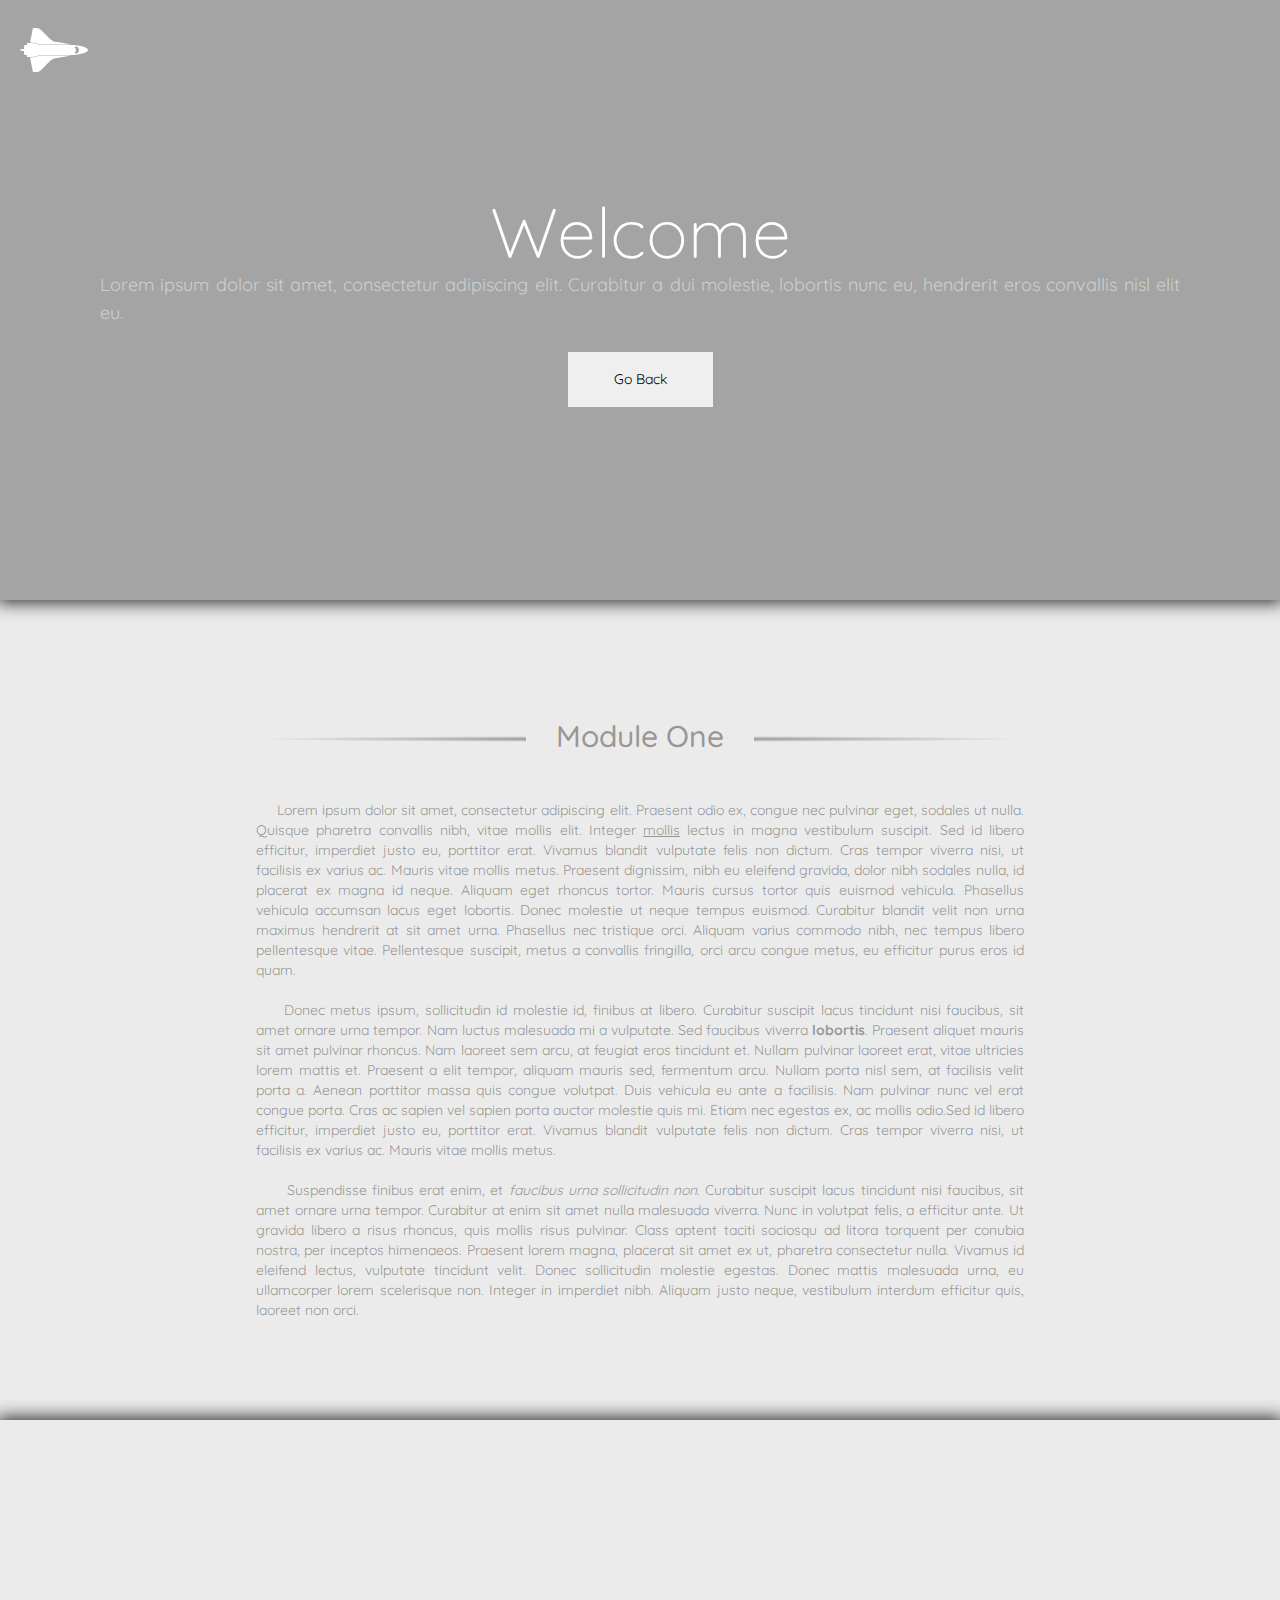
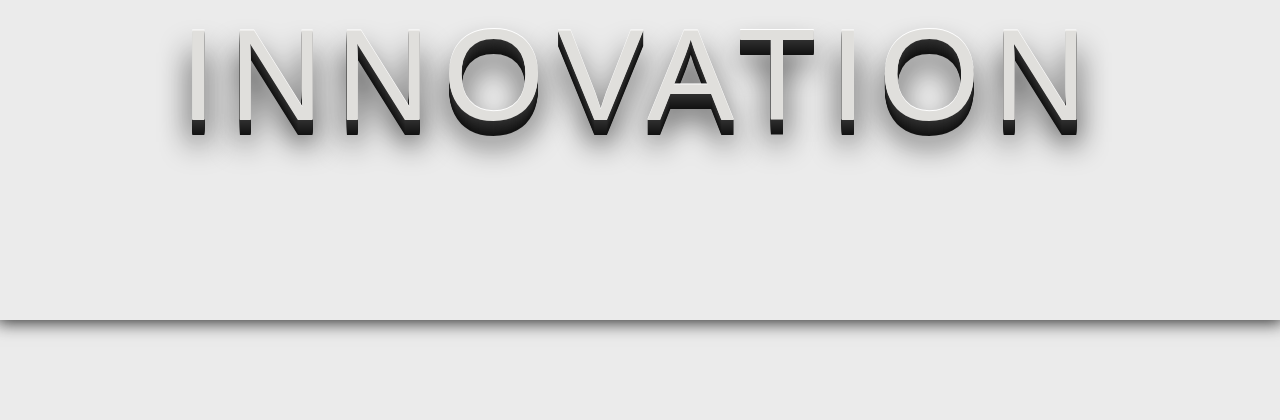
<file: portfolio/elite-dangerous/index.html>
﻿<!DOCTYPE html>
<html>
<head>
    <title>Sarah Perkins | Portfolio</title>
    <meta charset="utf-8" />

    <!-- font-family: 'Lobster Two', cursive; -->
    <link href='https://fonts.googleapis.com/css?family=Lobster+Two:400,700,400italic,700italic' rel='stylesheet' type='text/css'>
    <!-- font-family: 'Quicksand', sans-serif; -->
    <link href='https://fonts.googleapis.com/css?family=Quicksand:400,300,700' rel='stylesheet' type='text/css'>
    <!-- Bootstrap Stylesheets -->
    <link href="../elite-dangerous/css/bootstrap.css" rel="stylesheet" type="text/css" />
    <link href="../elite-dangerous/css/bootstrap-theme.css" rel="stylesheet" type="text/css" />
    <!-- Main Stylesheet -->
    <link href="../elite-dangerous/css/simply-elegant.css" rel="stylesheet" type="text/css" />
    <!-- Font Awesome -->
    <link href="../elite-dangerous/font-awesome-4.4.0/css/font-awesome.css" rel="stylesheet" type="text/css" />
</head>
<body>
    <div id="overlay"></div>

    <!-- Featured Stuff -->
    <section class="feature box-shadow">
        <div class="feature-container">
            <div>
                <h1>Welcome</h1>
                <p>Lorem ipsum dolor sit amet, consectetur adipiscing elit. Curabitur a dui molestie, lobortis nunc eu, hendrerit eros convallis nisl elit eu. </p>
                <a href="javascript:history.go(-1);"><input type="button" class="my-btn" value="Go Back"/></a>
            </div>
        </div>

        <div class="feature-icon">
            <a href="javascript:void(0);" onclick="toggleVis('navigation-links')">
                <i class="fa fa-space-shuttle fa-4x"></i>
            </a>
            <div id="navigation-links" class="navigation-links" style="display:none;">
                <ul>
                    <li><a href="javascript:void(0);">Home</a></li>&nbsp;&nbsp;&nbsp;&nbsp;&nbsp;&nbsp;
                    <li><a href="javascript:void(0);">Topics</a></li>&nbsp;&nbsp;&nbsp;&nbsp;&nbsp;&nbsp;
                    <li><a href="javascript:void(0);">Media</a></li>&nbsp;&nbsp;&nbsp;&nbsp;&nbsp;&nbsp;
                    <li><a href="javascript:void(0);">Contact</a></li>
                </ul>
            </div>
        </div>
    </section>

    <!-- Module One -->
    <section class="modone">
        <div class="modone-container">
            <div class="modone-title">
                <h2 class="modone-title"><span>Module One</span></h2>
                <hr class="accessory" />
            </div>

            <div class="modone-content">
                <p class="columns-three">
                    &nbsp;&nbsp;&nbsp;&nbsp;&nbsp;Lorem ipsum dolor sit amet, consectetur adipiscing elit. Praesent odio ex, congue nec pulvinar eget, sodales ut nulla. Quisque pharetra convallis nibh, vitae mollis elit. Integer <u>mollis</u> lectus in magna vestibulum suscipit. Sed id libero efficitur, imperdiet justo eu, porttitor erat. Vivamus blandit vulputate felis non dictum. Cras tempor viverra nisi, ut facilisis ex varius ac. Mauris vitae mollis metus. Praesent dignissim, nibh eu eleifend gravida, dolor nibh sodales nulla, id placerat ex magna id neque. Aliquam eget rhoncus tortor. Mauris cursus tortor quis euismod vehicula. Phasellus vehicula accumsan lacus eget lobortis. Donec molestie ut neque tempus euismod. Curabitur blandit velit non urna maximus hendrerit at sit amet urna. Phasellus nec tristique orci. Aliquam varius commodo nibh, nec tempus libero pellentesque vitae. Pellentesque suscipit, metus a convallis fringilla, orci arcu congue metus, eu efficitur purus eros id quam.
                    <br /><Br />&nbsp;&nbsp;&nbsp;&nbsp;&nbsp;Donec metus ipsum, sollicitudin id molestie id, finibus at libero. Curabitur suscipit lacus tincidunt nisi faucibus, sit amet ornare urna tempor. Nam luctus malesuada mi a vulputate. Sed faucibus viverra <b>lobortis</b>. Praesent aliquet mauris sit amet pulvinar rhoncus. Nam laoreet sem arcu, at feugiat eros tincidunt et. Nullam pulvinar laoreet erat, vitae ultricies lorem mattis et. Praesent a elit tempor, aliquam mauris sed, fermentum arcu. Nullam porta nisl sem, at facilisis velit porta a. Aenean porttitor massa quis congue volutpat. Duis vehicula eu ante a facilisis. Nam pulvinar nunc vel erat congue porta. Cras ac sapien vel sapien porta auctor molestie quis mi. Etiam nec egestas ex, ac mollis odio.Sed id libero efficitur, imperdiet justo eu, porttitor erat. Vivamus blandit vulputate felis non dictum. Cras tempor viverra nisi, ut facilisis ex varius ac. Mauris vitae mollis metus.
                    <br /><Br />&nbsp;&nbsp;&nbsp;&nbsp;&nbsp;&nbsp;Suspendisse finibus erat enim, et <i>faucibus urna sollicitudin non</i>. Curabitur suscipit lacus tincidunt nisi faucibus, sit amet ornare urna tempor. Curabitur at enim sit amet nulla malesuada viverra. Nunc in volutpat felis, a efficitur ante. Ut gravida libero a risus rhoncus, quis mollis risus pulvinar. Class aptent taciti sociosqu ad litora torquent per conubia nostra, per inceptos himenaeos. Praesent lorem magna, placerat sit amet ex ut, pharetra consectetur nulla. Vivamus id eleifend lectus, vulputate tincidunt velit. Donec sollicitudin molestie egestas. Donec mattis malesuada urna, eu ullamcorper lorem scelerisque non. Integer in imperdiet nibh. Aliquam justo neque, vestibulum interdum efficitur quis, laoreet non orci.
                </p>
            </div>
        </div>
    </section>

    <!-- Module Three -->
    <section class="modthree box-shadow">
        <h1 class="textDeco deepshadow">INNOVATION</h1><br />
    </section>






    <script type="text/javascript" src="js/toggle.js"></script>
    <script src="https://ajax.googleapis.com/ajax/libs/jquery/2.1.3/jquery.min.js"></script>

</body>
</html>
</file>
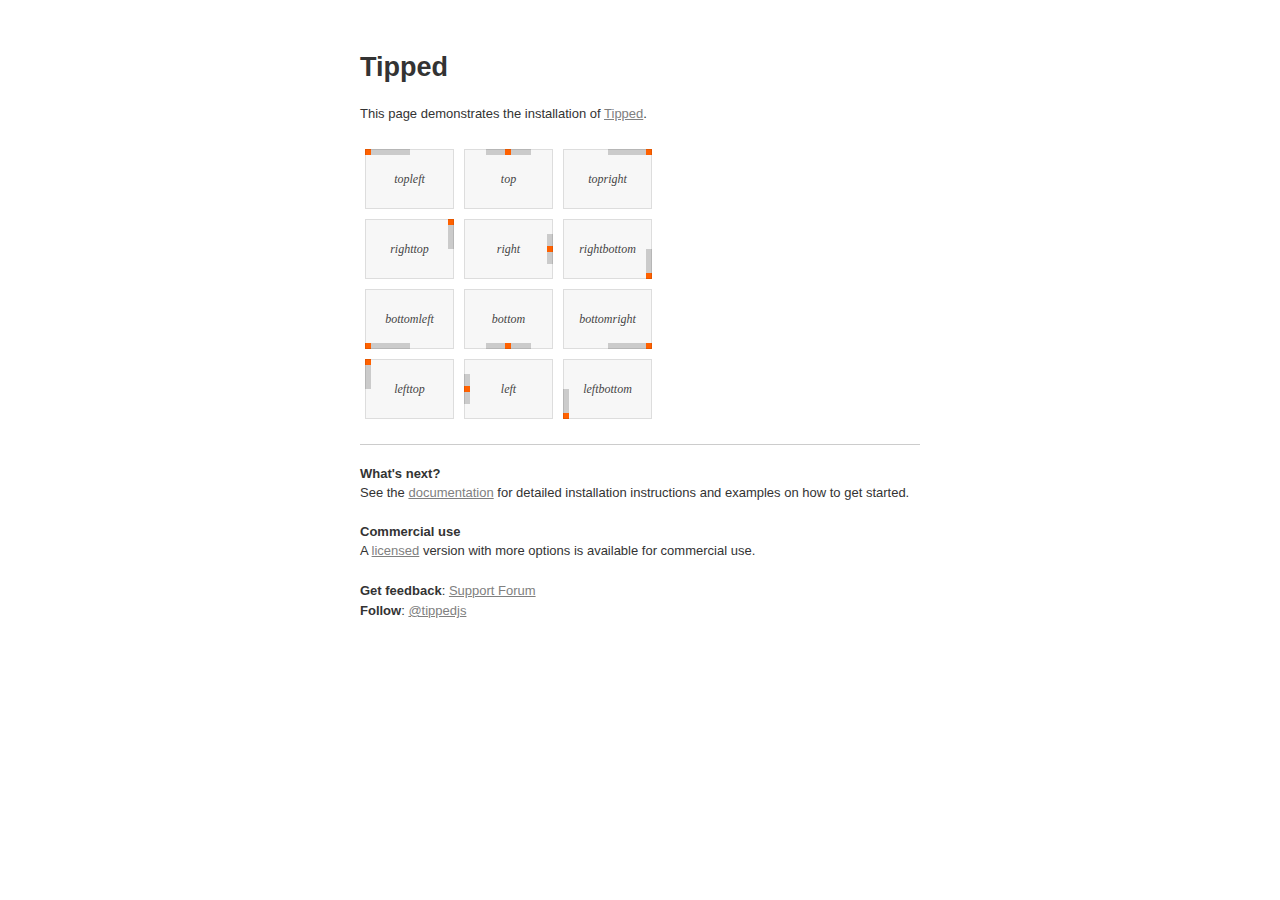
<file: plugins/tipped/example/index.html>
<!DOCTYPE html>
<html>
<head>
<title>Tipped</title>
<meta name="viewport" content="width=device-width, initial-scale=1"/>


<script type="text/javascript" src="http://code.jquery.com/jquery-3.1.1.min.js"></script>
<script type="text/javascript" src="../js/tipped/tipped.js"></script>
<link rel="stylesheet" type="text/css" href="../css/tipped/tipped.css" />


<script type='text/javascript'>
$(document).ready(function() {
  Tipped.create('.boxes .box');
});
</script>

<link rel="stylesheet" type="text/css" href="css/style.css" />
<meta name="robots" content="noindex,nofollow" />
</head>
<body>
	<div id='page'>

    <div id='examples'>

  		<h1>Tipped</h1>
  		<p>This page demonstrates the installation of <a href='http://www.tippedjs.com' target='_blank'>Tipped</a>.</p>



      <div class='boxes positions'>
        <div class='item'>
          <div class='box' title="topleft" data-tipped-options="position: 'topleft'">
            <span>topleft</span>
            <div class='position topleft'><i></i></div>
            <div class='overlay'></div>
          </div>
        </div>

        <div class='item'>
          <div class='box' title="top" data-tipped-options="position: 'top'">
            <span>top</span>
            <div class='position top'><i></i></div>
            <div class='overlay'></div>
          </div>
        </div>

        <div class='item rightmost'>
          <div class='box' title="topright" data-tipped-options="position: 'topright'">
            <span>topright</span>
            <div class='position topright'><i></i></div>
            <div class='overlay'></div>
          </div>
        </div>

        <div class='item'>
          <div class='box' title="righttop" data-tipped-options="position: 'righttop'">
            <span>righttop</span>
            <div class='position righttop'><i></i></div>
            <div class='overlay'></div>
          </div>
        </div>

        <div class='item'>
          <div class='box' title="right" data-tipped-options="position: 'right'">
            <span>right</span>
            <div class='position right'><i></i></div>
            <div class='overlay'></div>
          </div>
        </div>

        <div class='item rightmost'>
          <div class='box' title="rightbottom" data-tipped-options="position: 'rightbottom'">
            <span>rightbottom</span>
            <div class='position rightbottom'><i></i></div>
            <div class='overlay'></div>
          </div>
        </div>

        <div class='item'>
          <div class='box' title="bottomleft" data-tipped-options="position: 'bottomleft'">
            <span>bottomleft</span>
            <div class='position bottomleft'><i></i></div>
            <div class='overlay'></div>
          </div>
        </div>

        <div class='item'>
          <div class='box' title="bottom" data-tipped-options="position: 'bottom'">
            <span>bottom</span>
            <div class='position bottom'><i></i></div>
            <div class='overlay'></div>
          </div>
        </div>

        <div class='item rightmost'>
          <div class='box' title="bottomright" data-tipped-options="position: 'bottomright'">
            <span>bottomright</span>
            <div class='position bottomright'><i></i></div>
            <div class='overlay'></div>
          </div>
        </div>

        <div class='item'>
          <div class='box' title="lefttop" data-tipped-options="position: 'lefttop'">
            <span>lefttop</span>
            <div class='position lefttop'><i></i></div>
            <div class='overlay'></div>
          </div>
        </div>

        <div class='item'>
          <div class='box' title="left" data-tipped-options="position: 'left'">
            <span>left</span>
            <div class='position left'><i></i></div>
            <div class='overlay'></div>
          </div>
        </div>

        <div class='item rightmost'>
          <div class='box' title="leftbottom" data-tipped-options="position: 'leftbottom'">
            <span>leftbottom</span>
            <div class='position leftbottom'><i></i></div>
            <div class='overlay'></div>
          </div>
        </div>

      </div> <!-- /#examples -->

    </div>



		<h2>What's next?</h2>
		<p>See the <a href='http://www.tippedjs.com/documentation' target='_blank'>documentation</a> for detailed installation instructions and examples on how to get started.</p>

    <h2>Commercial use</h2>
    <p>A <a href='http://www.tippedjs.com/download' target='_blank'>licensed</a> version with more options is available for commercial use.</p>

		<p class='resources'>
			<strong>Get feedback</strong>: <a href='http://forum.nickstakenburg.com' target='_blank'>Support Forum</a><br/>
			<strong>Follow</strong>: <a href='http://twitter.com/tippedjs' target='_blank'>@tippedjs</a>
		</p>

	</div>
</body>
</html>
</file>
<file: portfolio/elite-dangerous/css/simply-elegant.css>
﻿
body {
    font-family:'Quicksand', sans-serif; 
    margin:0;
    background-color:rgba(235,235,235,1);
}

section {
    margin: 0 0 100px 0;
}

.box-shadow {
    -moz-box-shadow: 0 0 16px 3px #333;
    -webkit-box-shadow: 0 0 16px 3px #333;
    box-shadow: 0 0 16px 3px #333;
}

/*****************************************************/
/*****************************************************/
/*****************************************************/
/**************      FEATURE SECTION     *************/
/*****************************************************/
/*****************************************************/
/*****************************************************/

.feature {
    margin:unset;
    width:100%;
    min-height:600px;
    height:100%;
    background-color:rgba(0,0,0,.9);
    background:url(http://static4.gamespot.com/uploads/original/1197/11970954/2823045-starport_anaconda.jpg);
}

.feature-container {
    display:flex;
    justify-content: center;
    align-items: center;
    width:100%;
    margin:0 auto;
    height:100%;
    min-height:600px;
    width:100%;
    padding:0 100px 0 100px;
    background-color:rgba(0,0,0,0.3);
}

.feature-container h1 {
    margin:0;
    text-align:center;
    color:#fff;
    font-weight:300;
    font-size:70px;
}

.feature-container p {
    color:rgba(225,225,225,.7);
    font-size:18px;
    text-align:justify;
    line-height:28px;
}

/*****************************************************/
/*****************************************************/
/*****************************************************/
/****************      NAV LINKS      ****************/
/*****************************************************/
/*****************************************************/
/*****************************************************/

.navigation-links {
    position:relative;
    bottom:37px;
    left:90px;
    width:300px;
    display:block;
    margin:0 auto;
}

.navigation-links ul {
    list-style-type:none;
    margin:0;
    padding:0;
}

.navigation-links li {
    display:inline;
}

.navigation-links li a {
    color:#fff;
    text-transform:uppercase;
}

.navigation-links li a:hover,
.navigation-links li a:focus
 {
    text-decoration:none;
    font-weight:700;
    box-shadow: 0 0 26px 8px #202020;
}

/*****************************************************/
/*****************************************************/
/*****************************************************/
/****************      BTN STYLES      ***************/
/*****************************************************/
/*****************************************************/
/*****************************************************/

.my-btn {
    border-radius:unset;
    min-width:145px;
    min-height:55px;
    display:block;
    margin:0 auto;
    margin-top:25px;
    border:unset;
    outline:unset;  
    -webkit-box-shadow: none;
    box-shadow: none;
}

.my-btn:hover {
    background-color:#FF9E06;
}

.my-btn:focus {
    background-color:#FF9E06;
    border:unset;
    outline:unset;  
    -webkit-box-shadow: none;
    box-shadow: none;
}

/*****************************************************/
/*****************************************************/
/*****************************************************/
/****************      LEFT ICON       ***************/
/*****************************************************/
/*****************************************************/
/*****************************************************/

.feature-icon {
    display:block;
    position:absolute;
    top:0;
    left:0;
    color:#fff;
    padding:20px;
}

.feature-icon a {
    color:#fff;
}

.feature-icon a:after,
.feature-icon a:focus,
.feature-icon a:hover {
    color:#FF9E06;
}


/*****************************************************/
/*****************************************************/
/*****************************************************/
/****************     PUSHY NAV      *****************/
/*****************************************************/
/*****************************************************/
/*****************************************************/

.pushy-nav {

}



/*****************************************************/
/*****************************************************/
/*****************************************************/
/************      MODULE ONE CONTENT      ***********/
/*****************************************************/
/*****************************************************/
/*****************************************************/

.modone {
    padding: 0 20% 0 20%;
    text-align:justify;
}

.modone-container {
    color:rgba(140,140,140,.9);
    padding: 100px 0 0 0;
}

.modone-container h2 {
    text-align:center;
}

.modone-container h2 span {
    background-color:rgba(235,235,235,1);
    padding:30px;
}

.accessory {
    height: 6px;
    background-image: radial-gradient(closest-side, #808080, rgba(128, 128, 128, 0) 100%);
    position: relative;
    top:-38px;
    z-index:-1;
}

.modone-content {

}

/*****************************************************/
/*****************************************************/
/*****************************************************/
/************      MODULE TWO CONTENT      ***********/
/*****************************************************/
/*****************************************************/
/*****************************************************/

#product {
    font-size:200px;
    text-align:center;  
    color:#FF9E06;
    position:relative;
    top:20px;
    left:25px;
}

#product-bkg {
    background-color:#333;
    padding:20px;
    height:300px;
    width:300px;
    -moz-border-radius: 150px; 
    -webkit-border-radius: 150px; 
    border-radius: 150px;
}

#product-info {
    margin-left:80px;
    text-align:justify;
    margin-top:50px;
    background-color:rgba(0,0,0,.6);
    padding:10px 20px 10px 20px;
    color:#fff;
}

@media(max-width:1199px){
    #product-bkg {
        margin:0 auto;
    }
}

/*****************************************************/
/*****************************************************/
/*****************************************************/
/***********      MODULE THREE CONTENT      **********/
/*****************************************************/
/*****************************************************/
/*****************************************************/

.modthree {
    width:100%;
    min-height:500px;
    height:100%;
    background:url(../imgs/elite.jpg);
    background-attachment:fixed;
    background-position-x:top;
    display:flex;
    justify-content:center;
    align-items:center;
}

/*****************************************************/
/*****************************************************/
/*****************************************************/
/***********      MODULE FOUR CONTENT      ***********/
/*****************************************************/
/*****************************************************/
/*****************************************************/

.modfour {
    width:100%;
    min-height:800px;
    height:100%;
}

.media-item {
    text-align:center;
    width:400px;
    height:500px;
    padding:unset;
    display:inline-block;
}

.media-title {
    text-transform:uppercase;
}

.media-description {
    width:200px;
    font-style:italic;
    text-transform:lowercase;
    font-size:12px;
    display:block;
    margin:0 auto;
    padding-top:10px;
}

.media-container {
    width:400px;
}

.media-container img {
    width:300px;
    display:inline;
    margin:0 auto;
}

.media-row {
    width:1210px;
    display:block;
    margin:0 auto;
}


/*****************************************************/
/*****************************************************/
/*****************************************************/
/******************      OVERLAY      ****************/
/*****************************************************/
/*****************************************************/
/*****************************************************/

#overlay {
    position:absolute;
    position:fixed;
}

.large-backdrop {

}

.large-container {
    display:flex;
    justify-content: center;
    align-items:center;
}

.large-img {
    width:700px;
}

/*****************************************************/
/*****************************************************/
/*****************************************************/
/******************      COLUMNS      ****************/
/*****************************************************/
/*****************************************************/
/*****************************************************/

/*@media (min-width:950px){
        .columns-three {
           -moz-column-count: 2;
           -moz-column-gap: 20px;
           -moz-column-width: 150px;
           -webkit-column-count: 2;
           -webkit-column-gap: 20px;
           -webkit-column-width: 150px;

    }
}*/


/*****************************************************/
/*****************************************************/
/*****************************************************/
/********      GORGEOUS HEADER FONT DECO      ********/
/*****************************************************/
/*****************************************************/
/*****************************************************/

.textDeco {
  font-family: "Avant Garde", Avantgarde, "Century Gothic", CenturyGothic, "AppleGothic", sans-serif;
  font-size: 130px;
  padding: 80px 50px;
  text-align: center;
  text-transform: uppercase;
  text-rendering: optimizeLegibility;
}

.tiny {
    font-size:20px;
}

.textDeco.elegantshadow {
  color: #131313;
  background-color: #e7e5e4;
  letter-spacing: .15em;
  text-shadow: 1px -1px 0 #767676, -1px 2px 1px #737272, -2px 4px 1px #767474, -3px 6px 1px #787777, -4px 8px 1px #7b7a7a, -5px 10px 1px #7f7d7d, -6px 12px 1px #828181, -7px 14px 1px #868585, -8px 16px 1px #8b8a89, -9px 18px 1px #8f8e8d, -10px 20px 1px #949392, -11px 22px 1px #999897, -12px 24px 1px #9e9c9c, -13px 26px 1px #a3a1a1, -14px 28px 1px #a8a6a6, -15px 30px 1px #adabab, -16px 32px 1px #b2b1b0, -17px 34px 1px #b7b6b5, -18px 36px 1px #bcbbba, -19px 38px 1px #c1bfbf, -20px 40px 1px #c6c4c4, -21px 42px 1px #cbc9c8, -22px 44px 1px #cfcdcd, -23px 46px 1px #d4d2d1, -24px 48px 1px #d8d6d5, -25px 50px 1px #dbdad9, -26px 52px 1px #dfdddc, -27px 54px 1px #e2e0df, -28px 56px 1px #e4e3e2;
}
.textDeco.deepshadow {
  color: #e0dfdc;
  letter-spacing: .1em;
  text-shadow: 0 -1px 0 #ffffff, 0 1px 0 #2e2e2e, 0 2px 0 #2c2c2c, 0 3px 0 #2a2a2a, 0 4px 0 #282828, 0 5px 0 #262626, 0 6px 0 #242424, 0 7px 0 #222222, 0 8px 0 #202020, 0 9px 0 #1e1e1e, 0 10px 0 #1c1c1c, 0 11px 0 #1a1a1a, 0 12px 0 #181818, 0 13px 0 #161616, 0 14px 0 #141414, 0 15px 0 #121212, 0 22px 30px rgba(0, 0, 0, 0.9);
}
.textDeco.insetshadow {
  color: #202020;
  background-color: #2d2d2d;
  letter-spacing: .1em;
  text-shadow: -1px -1px 1px #111111, 2px 2px 1px #363636;
}
.textDeco.retroshadow {
  color: #2c2c2c;
  background-color: #d5d5d5;
  letter-spacing: .05em;
  text-shadow: 4px 4px 0px #d5d5d5, 7px 7px 0px rgba(0, 0, 0, 0.2);
}

@media(max-width:1100px){
    .textDeco {
        font-size:110px;
    }
}

@media(max-width:900px){
    .textDeco {
        font-size:90px;
    }
}

@media(max-width:700px){
    .textDeco {
        font-size:70px;
    }
}

@media(max-width:600px){
    .textDeco {
        font-size:40px;
    }
}

a:hover {
    text-decoration:none;
    color:#fff;
}

a {
    color:#000;
}
</file>
<file: plugins/tipped/css/tipped/tipped.css>
/*
 * Tipped - A Complete Javascript Tooltip Solution - v4.5.7
 * (c) 2012-2016 Nick Stakenburg
 *
 * http://www.tippedjs.com
 *
 * License: http://www.tippedjs.com/license
 */

.tpd-tooltip {
  position: absolute;
}

/* Fix for CSS frameworks that don't keep the use of box-sizing: border-box
   within their own namespace */
.tpd-tooltip,
.tpd-tooltip [class^="tpd-"] {
  -webkit-box-sizing: content-box;
  -moz-box-sizing: content-box;
  box-sizing: content-box;
}

/* Content */
.tpd-content-wrapper {
  position: absolute;
  top: 0;
  left: 0;
  float: left;
  width: 100%;
  height: 100%;
  overflow: hidden;
}
.tpd-content-spacer,
.tpd-content-relative,
.tpd-content-relative-padder {
  float: left;
  position: relative;
}
.tpd-content-relative {
  width: 100%;
}

.tpd-content {
  float: left;
  clear: both;
  position: relative;
  padding: 10px;
  font-size: 11px;
  line-height: 16px;
  color: #fff;
}
.tpd-has-inner-close .tpd-content-relative .tpd-content { padding-right: 0 !important; }
.tpd-tooltip .tpd-content-no-padding { padding: 0 !important; }

.tpd-title-wrapper {
  float: left;
  position: relative;
  overflow: hidden;
}
.tpd-title-spacer {
  float: left;
}
.tpd-title-relative,
.tpd-title-relative-padder {
  float: left;
  position: relative;
}
.tpd-title-relative { width: 100%; }
.tpd-title {
  float: left;
  position: relative;
  font-size: 11px;
  line-height: 16px;
  padding: 10px;
  font-weight: bold;
  text-transform: uppercase;
  color: #fff;
}
.tpd-has-title-close .tpd-title { padding-right: 0 !important; }
.tpd-close {
  position: absolute;
  top: 0;
  right: 0;
  width: 28px;
  height: 28px;
  cursor: pointer;
  overflow: hidden;
  color: #fff;
}
.tpd-close-icon {
  float: left;
  font-family: Arial, Baskerville, monospace;
  font-weight: normal;
  font-style: normal;
  text-decoration: none;
  width: 28px;
  height: 28px;
  font-size: 28px;
  line-height: 28px;
  text-align: center;
}


/* Skin */
.tpd-skin {
  position: absolute;
  top: 0;
  left: 0;
}

.tpd-frames {
  position: absolute;
  top: 0;
  left: 0;
}
.tpd-frames .tpd-frame {
  float: left;
  width: 100%;
  height: 100%;
  clear: both;
  display: none;
}

.tpd-visible-frame-top .tpd-frame-top { display: block; }
.tpd-visible-frame-bottom .tpd-frame-bottom { display: block; }
.tpd-visible-frame-left .tpd-frame-left { display: block; }
.tpd-visible-frame-right .tpd-frame-right { display: block; }

.tpd-backgrounds {
  position: absolute;
  top: 0;
  left: 0;
  width: 100%;
  height: 100%;
  -webkit-transform-origin: 0% 0%;
  transform-origin: 0% 0%;
}
.tpd-background-shadow {
  position: absolute;
  top: 0;
  left: 0;
  width: 100%;
  height: 100%;
  background-color: transparent;
  pointer-events: none;
}
.tpd-no-shadow .tpd-skin .tpd-background-shadow { box-shadow: none !important; }

.tpd-background-box {
  position: absolute;
  top: 0;
  left: 0;
  height: 100%;
  width: 100%;
  overflow: hidden;
}
/* only the top background box should be shown when not using a stem */
.tpd-no-stem .tpd-background-box,
.tpd-no-stem .tpd-shift-stem { display: none; }
.tpd-no-stem .tpd-background-box-top { display: block; }

.tpd-background-box-shift,
.tpd-background-box-shift-further {
  position: relative;
  float: left;
  width: 100%;
  height: 100%;
}
.tpd-background {
  border-radius: 10px;
  float: left;
  clear: both;
  background: none;
  -webkit-background-clip: padding-box; /* Safari */
  background-clip: padding-box; /* IE9+, Firefox 4+, Opera, Chrome */
  border-style: solid;
  border-width: 1px;
  border-color: #282828;
  border-color: rgba(255,255,255,.1); /* opacity here bugs out in firefox, .tpd-background-content should have no opacity if this opacity is less than 1 */
}
.tpd-background-loading { display: none; }
/* no radius */
.tpd-no-radius .tpd-skin .tpd-frames .tpd-frame .tpd-backgrounds .tpd-background { border-radius: 0; }
.tpd-background-title {
  float: left;
  clear: both;
  width: 100%;
  background-color: #282828;
}
.tpd-background-content {
  float: left;
  clear: both;
  width: 100%;
  background-color: #282828;
}
.tpd-background-border-hack {
  position: absolute;
  top: 0;
  left: 0;
  width: 100%;
  height: 100%;
  border-style: solid;
}

.tpd-background-box-top { top: 0; }
.tpd-background-box-bottom { bottom: 0; }
.tpd-background-box-left { left: 0; }
.tpd-background-box-right { right: 0; }

/* iframeshim IE6 */
.tpd-iframeshim {
  position: absolute;
  top: 0;
  left: 0;
  width: 100%;
  height: 100%;
  margin: 0;
  padding: 0;
  zoom: 1;
  filter: alpha(opacity=0);
  opacity: 0;
}

/* Skin / Stems */
.tpd-shift-stem {
  position: absolute;
  top: 0;
  left: 0;
  overflow: hidden;
}
.tpd-shift-stem-side {
  position: absolute;
}
.tpd-frame-top .tpd-shift-stem-side,
.tpd-frame-bottom .tpd-shift-stem-side { width: 100%; }
.tpd-frame-left .tpd-shift-stem-side,
.tpd-frame-right .tpd-shift-stem-side { height: 100%; }

.tpd-stem {
  position: absolute;
  top: 0;
  left: 0;
  overflow: hidden; /* shows possible invalid subpx rendering */
  width: 16px; /* best cross browser stem: width = 2 x height (90deg angle) */
  height: 8px;
  margin-left: 3px; /* space from the side */
  margin-top: 2px; /* space between target and stem */
  -webkit-transform-origin: 0% 0%;
  transform-origin: 0% 0%;
}
/* remove margins once we're done measuring */
.tpd-tooltip .tpd-skin .tpd-frames .tpd-frame .tpd-shift-stem .tpd-stem-reset { margin: 0 !important; }

.tpd-stem-spacer {
  position: absolute;
  top: 0;
  left: 0;
  width: 100%;
  height: 100%;
}
.tpd-stem-reset .tpd-stem-spacer { margin-top: 0; }

.tpd-stem-point {
  width: 100px;
  position: absolute;
  top: 0;
  left: 50%;
}
.tpd-stem-downscale,
.tpd-stem-transform {
  float: left;
  width: 100%;
  height: 100%;
  -webkit-transform-origin: 0% 0%;
  transform-origin: 0% 0%;
  position: relative;
}

.tpd-stem-side {
  width: 50%;
  height: 100%;
  float: left;
  position: relative;
  overflow: hidden;
}
.tpd-stem-side-inversed {
  -webkit-transform: scale(-1,1);
  transform: scale(-1,1);
}
.tpd-stem-triangle {
  width: 0;
  height: 0;
  border-bottom-style: solid;
  border-left-color: transparent;
  border-left-style: solid;
  position: absolute;
  top: 0;
  left: 0;
}
.tpd-stem-border {
  width: 20px;
  height: 100%;
  position: absolute;
  top: 0;
  left: 50%;
  background-color: #fff; /* will become transparent */
  border-right-color: #fff;
  border-right-style: solid;
  border-right-width: 0;
}

.tpd-stem-border-corner {
  position: absolute;
  top: 0;
  left: 50%;
  height: 100%;
  border-right-style: solid;
  border-right-width: 0;
}

/* fixes rendering issue in IE */
.tpd-stem * { z-index: 0; zoom: 1; }

/* used by IE < 9 */
.tpd-stem-border-center-offset,
.tpd-stem-border-center-offset-inverse {
  float: left;
  position: relative;
  width: 100%;
  height: 100%;
  overflow: hidden;
}
.tpd-stem-notransform {
  float: left;
  width: 100%;
  height: 100%;
  position: relative;
}
.tpd-stem-notransform .tpd-stem-border {
  height: 100%;
  position: relative;
  float: left;
  top: 0;
  left: 0;
  margin: 0;
}
.tpd-stem-notransform .tpd-stem-border-center {
  position: absolute;
}
.tpd-stem-notransform .tpd-stem-border-corner {
  background: #fff;
  border: 0;
  top: auto;
  left: auto;
}
.tpd-stem-notransform .tpd-stem-border-center,
.tpd-stem-notransform .tpd-stem-triangle {
  height: 0;
  border: 0;
  left: 50%;
}

/* transformations for left/right/bottom */
.tpd-stem-transform-left {
  -webkit-transform: rotate(-90deg) scale(-1,1);
  transform: rotate(-90deg) scale(-1,1);
}
.tpd-stem-transform-right {
  -webkit-transform: rotate(90deg) translate(0, -100%);
  transform: rotate(90deg) translate(0, -100%);
}
.tpd-stem-transform-bottom {
  -webkit-transform: scale(1,-1) translate(0, -100%);
  transform: scale(1,-1) translate(0, -100%);
}


/* Spinner */
.tpd-spinner {
  position: absolute;
  top: 50%;
  left: 50%;
  width: 46px;
  height: 36px;
}
.tpd-spinner-spin {
  position: relative;
  float: left;
  margin: 8px 0 0 13px;
  text-indent: -9999em;
  border-top: 2px solid rgba(255, 255, 255, 0.2);
  border-right: 2px solid rgba(255, 255, 255, 0.2);
  border-bottom: 2px solid rgba(255, 255, 255, 0.2);
  border-left: 2px solid #fff;
  -webkit-animation: tpd-spinner-animation 1.1s infinite linear;
  animation: tpd-spinner-animation 1.1s infinite linear;
  box-sizing: border-box !important;
}
.tpd-spinner-spin,
.tpd-spinner-spin:after {
  border-radius: 50%;
  width: 20px;
  height: 20px;
}
@-webkit-keyframes tpd-spinner-animation {
  0% { -webkit-transform: rotate(0deg); transform: rotate(0deg); }
  100% { -webkit-transform: rotate(360deg); transform: rotate(360deg); }
}
@keyframes tpd-spinner-animation {
  0% { -webkit-transform: rotate(0deg); transform: rotate(0deg); }
  100% { -webkit-transform: rotate(360deg); transform: rotate(360deg); }
}

/* show the loader while loading and hide all the content */
.tpd-is-loading .tpd-content-wrapper,
.tpd-is-loading .tpd-title-wrapper { display: none; }
.tpd-is-loading .tpd-background { display: none; }
.tpd-is-loading .tpd-background-loading { display: block; }



/* Resets while measuring content */
.tpd-tooltip-measuring {
  top: 0;
  left: 0;
  position: absolute;
  max-width: 100%;
  width: 100%;
}
.tpd-tooltip-measuring .tpd-skin,
.tpd-tooltip-measuring .tpd-spinner {
  display: none;
}

.tpd-tooltip-measuring .tpd-content-wrapper,
.tpd-tooltip-measuring .tpd-title-wrapper { display: block; }


/* Links */
.tpd-tooltip a,
.tpd-tooltip a:hover { color: #808080; text-decoration: underline; }
.tpd-tooltip a:hover { color: #6c6c6c; }


/*
 * Sizes
 */
/* x-small */
.tpd-size-x-small .tpd-content,
.tpd-size-x-small .tpd-title {
  padding: 7px 8px;
  font-size: 10px;
  line-height: 15px;
}
.tpd-size-x-small .tpd-background { border-radius: 5px; }
.tpd-size-x-small .tpd-stem {
  width: 12px;
  height: 6px;
  margin-left: 4px;
  margin-top: 2px; /* space between target and stem */
}
.tpd-size-x-small.tpd-no-radius .tpd-stem { margin-left: 7px; }
.tpd-size-x-small .tpd-close { margin-bottom: 1px; }
.tpd-size-x-small .tpd-spinner {
  width: 35px;
  height: 29px;
}
.tpd-size-x-small .tpd-spinner-spin { margin: 6px 0 0 9px; }
.tpd-size-x-small .tpd-spinner-spin,
.tpd-size-x-small .tpd-spinner-spin:after {
  width: 17px;
  height: 17px;
}

/* small */
.tpd-size-small .tpd-content,
.tpd-size-small .tpd-title {
  padding: 8px;
  font-size: 10px;
  line-height: 16px;
}
.tpd-size-small .tpd-background { border-radius: 6px; }
.tpd-size-small .tpd-stem {
  width: 14px;
  height: 7px;
  margin-left: 5px;
  margin-top: 2px; /* space between target and stem */
}
.tpd-size-small.tpd-no-radius .tpd-stem { margin-left: 8px; }
.tpd-size-small .tpd-close { margin: 2px 1px; }
.tpd-size-small .tpd-spinner {
  width: 42px;
  height: 32px;
}
.tpd-size-small .tpd-spinner-spin { margin: 7px 0 0 13px; }
.tpd-size-small .tpd-spinner-spin,
.tpd-size-small .tpd-spinner-spin:after {
  width: 18px;
  height: 18px;
}


/* medium (default) */
.tpd-size-medium .tpd-content,
.tpd-size-medium .tpd-title {
  padding: 10px;
  font-size: 11px;
  line-height: 16px;
}
.tpd-size-medium .tpd-background { border-radius: 8px; }
.tpd-size-medium .tpd-stem {
  width: 16px;      /* best cross browser stem width is 2xheight, for a 90deg angle */
  height: 8px;
  margin-left: 6px; /* space from the side */
  margin-top: 2px; /* space between target and stem */
}
.tpd-size-medium.tpd-no-radius .tpd-stem { margin-left: 10px; }
.tpd-size-medium .tpd-close { margin: 4px 2px; }
/* ideal spinner dimensions don't cause movement op top and
   on the stem when switching to text using position:'topleft' */
.tpd-size-medium .tpd-spinner {
  width: 50px;
  height: 36px;
}
.tpd-size-medium .tpd-spinner-spin { margin: 8px 0 0 15px; }
.tpd-size-medium .tpd-spinner-spin,
.tpd-size-medium .tpd-spinner-spin:after {
  width: 20px;
  height: 20px;
}


/* large */
.tpd-size-large .tpd-content,
.tpd-size-large .tpd-title {
  padding: 10px;
  font-size: 13px;
  line-height: 18px;
}
.tpd-size-large .tpd-background { border-radius: 8px; }
.tpd-size-large .tpd-stem {
  width: 18px;
  height: 9px;
  margin-left: 7px;
  margin-top: 2px; /* space between target and stem */
}
.tpd-size-large.tpd-no-radius .tpd-stem { margin-left: 10px; }
.tpd-size-large .tpd-close { margin: 5px 2px 5px 2px; }
.tpd-size-large .tpd-spinner {
  width: 54px;
  height: 38px;
}
.tpd-size-large .tpd-spinner-spin { margin: 9px 0 0 17px; }
.tpd-size-large .tpd-spinner-spin,
.tpd-size-large .tpd-spinner-spin:after {
  width: 20px;
  height: 20px;
}



/* Skins */
/* default (dark) */
.tpd-skin-dark .tpd-content,
.tpd-skin-dark .tpd-title,
.tpd-skin-dark .tpd-close { color: #fff; }
.tpd-skin-dark .tpd-background-content,
.tpd-skin-dark .tpd-background-title {
  background-color: #282828;
}
.tpd-skin-dark .tpd-background {
  border-width: 1px;
  border-color: #282828;
  border-color: rgba(255,255,255,.1);
}
/* line below the title */
.tpd-skin-dark .tpd-title-wrapper { border-bottom: 1px solid #404040; }
/* spinner */
.tpd-skin-dark .tpd-spinner-spin {
  border-color: rgba(255,255,255,.2);
  border-left-color: #fff;
}
/* links */
.tpd-skin-dark a { color: #ccc; }
.tpd-skin-dark a:hover { color: #c0c0c0; }
</file>
<file: plugins/tipped/example/css/style.css>
/* RESET */
html,body,div,ul,ol,li,dl,dt,dd,h1,h2,h3,h4,h5,h6,pre,form,p,blockquote,fieldset,input{margin:0;padding:0}h1,h2,h3,h4,h5,h6,pre,code,address,caption,cite,code,th{font-size:1em;font-weight:normal;font-style:normal}ul,ol{list-style:none}fieldset,img{border:none}caption,th{text-align:left}table{border-collapse:collapse;border-spacing:0}

html {
  margin-bottom: 1px;
  overflow: -moz-scrollbars-vertical !important;
  overflow-y: scroll;
  box-sizing: border-box;
}
*, *:before, *:after {
  box-sizing: inherit;
}
body { font: 13px/20px "Lucida Sans Unicode", "Lucida Sans", "Lucida Grande", Verdana, Arial, sans-serif; background-color: #646461; background: #fff; color: #333; -webkit-font-smoothing: antialiased;}
p { margin-bottom: 20px; }
a { color: #808080; text-decoration: underline; outline-style: none; }
a:hover { text-decoration: underline; }


h1, h2 { clear: both; font-family: "Lucida Sans", "Lucida Sans Unicode", "Lucida Grande", Verdana, Arial, sans-serif; font-weight: bold; margin: 0 0 20px 0;}
h1 { font-size: 27px; line-height: 34px; font-family: "HelveticaNeue","Helvetica Neue","HelveticaNeueRoman","HelveticaNeue-Roman","Helvetica Neue Roman",Helvetica,Arial,sans-serif,Verdana; }
h2 { font-size: 13px; line-height: 18px; margin-bottom: 0; }


/*
 * Layout
 */
#page {
  margin: 0 auto;
  width: 600px;
  padding: 50px 20px;
  clear: both;
}

@media all and (max-width: 600px) {
  #page { width: 100%; }
}


#examples {
  float: left;
  clear: both;
  width: 100%;
  margin-bottom: 20px;
  border-bottom: 1px solid #ccc;
}

/* boxes */
.boxes {
  float: left;
  clear: both;
  width: 100%;
  max-width: 300px;
  margin-bottom: 20px;
}

.boxes .item,
.boxes .box {
  position: relative;
  float: left;
}

.boxes .item {
  width: 33%;
  height: 70px;
  padding: 5px;
}

.boxes .box {
  float: left;
  position: relative;
  overflow: hidden;
  height: 60px;
  width: 100%;
  line-height: 60px;
  background: #f7f7f7;
  cursor: pointer;
  font-style: italic;
  font-family: Georgia, Times, "Times New Roman", serif;
  font-size: 12px;
  color: #444;
  text-shadow: 0 1px 0 rgba(255,255,255,1);
  text-align: center;
  -moz-user-select: none;
  user-select: none;
}

@media all and (max-width: 350px) {
  .boxes .box { font-size: 11px;  }
}

.boxes .box .overlay {
  -moz-box-sizing: border-box;
  -webkit-box-sizing: border-box;
  box-sizing: border-box;
  border: 1px solid rgba(0,0,0,.1);
  position: absolute;
  top: 0;
  left: 0;
  width: 100%;
  height: 100%;
}


/* positions */
.box .position {
  position: absolute;
  top: 0;
  left: 0;
  width: 50%;
  height: 50%;
  background: #cbcbcb;
}

/* top/bottom */
.box .topleft,
.box .top,
.box .topright,
.box .bottomleft,
.box .bottom,
.box .bottomright { height: 6px; }

.box .topright,
.box .bottomright { left: auto; right: 0; }
.box .top,
.box .bottom { left: 50%; margin-left: -22.5px; }

.box .bottomleft,
.box .bottom,
.box .bottomright { top: auto; bottom: 0; }

/* left/right */
.box .lefttop,
.box .left,
.box .leftbottom,
.box .righttop,
.box .right,
.box .rightbottom { width: 6px; }

.box .leftbottom,
.box .rightbottom { top: auto; bottom: 0; }
.box .left,
.box .right { top: 50%; margin-top: -15px; }

.box .righttop,
.box .right,
.box .rightbottom { left: auto; right: 0; }

/* squares */
.position i {
  width: 6px;
  height: 6px;
  position: absolute;
  background: #ff6100; /*#4f38ff; */
  top: 0;
  left: 0;
}

.box .top i,
.box .right i,
.box .bottom i,
.box .left i {
  top: 50%;
  left: 50%;
  margin-top: -3px;
  margin-left: -3px;
}

.box .topright i,
.box .bottomright i {
  left: auto; right: 0;
}
.box .leftbottom i,
.box .rightbottom i {
  top: auto; bottom: 0;
}
</file>
